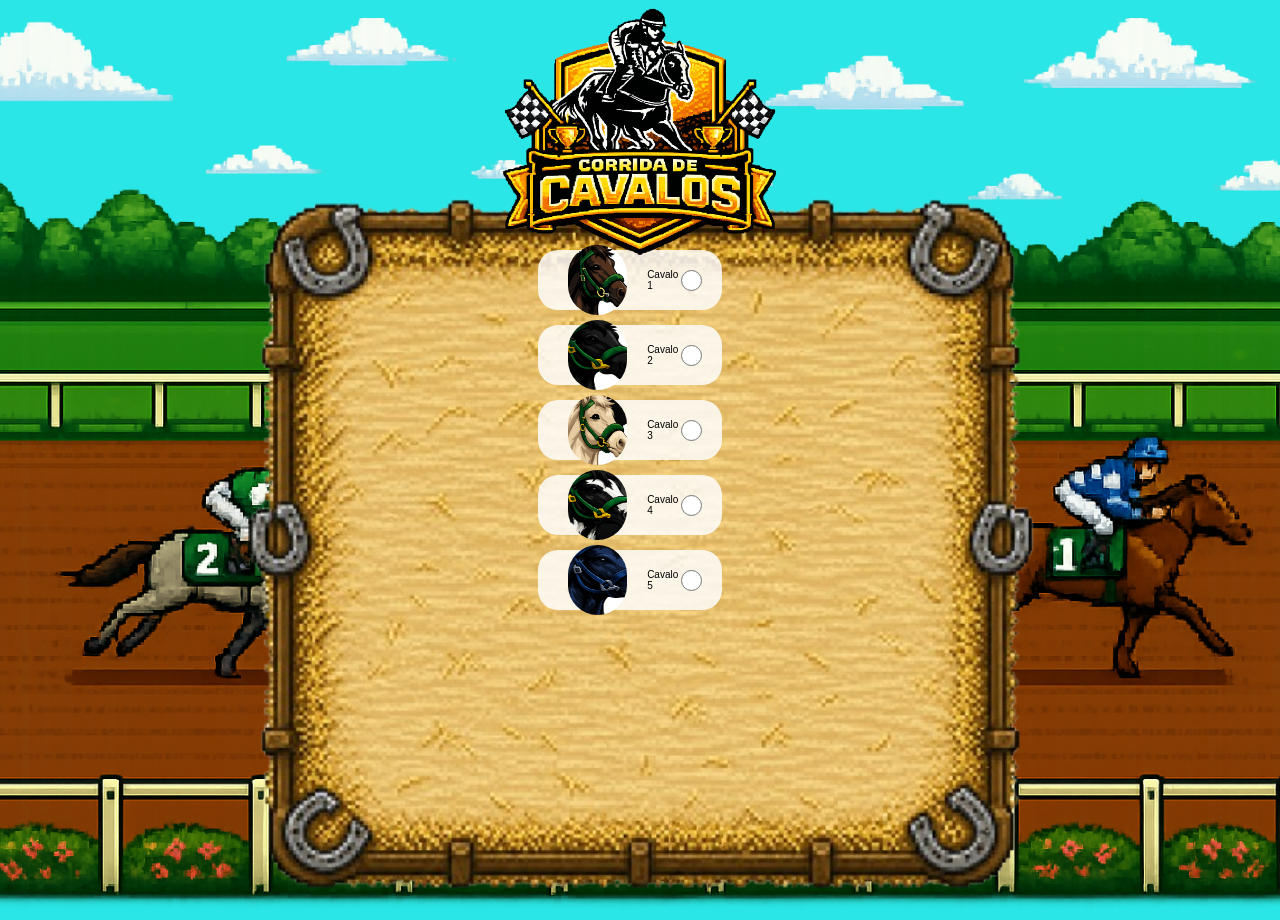
<file: index.html>
<!DOCTYPE html>
<html lang="en">

<head>
    <meta charset="UTF-8">
    <meta name="viewport" content="width=device-width, initial-scale=1.0">
    <link rel="stylesheet" href="site.css">
    <link href="https://fonts.googleapis.com/css2?family=Fredoka:wght@400;500;600&display=swap" rel="stylesheet">
    <script src="script.js"></script>
    <title>Corrida de Cavalos</title>

    <!-- Grupo 08 - 1SIS -->

</head>

<body>
    <div class="fundo">
        <div class="ficha">
            <h2>Créditos Disponíveis: <span id="spanCreditos"></span></h2>
        </div>
        <div class="titulo2"></div>
        <div class="box">
            <div id="divEscolherCavalo">
                <div id="cavalo1" class="box_menor" style="margin-top: 50px;">
                    <div class="cavalo" style="background-image: url(imagens/cavalo1.png);"></div>
                    <p>Cavalo 1</p>
                    <input type="radio" id="aposta_cavalo1" value="1" name="opcao" placeholder="R$">
                </div>

                <div id="cavalo2" class="box_menor">
                    <div class="cavalo" style="background-image: url(imagens/cavalo2.png);"></div>
                    <p>Cavalo 2</p>
                    <input type="radio" id="aposta_cavalo2" value="2" name="opcao" placeholder="R$">
                </div>

                <div id="cavalo3" class="box_menor">
                    <div class="cavalo" style="background-image: url(imagens/cavalo3.png);"></div>
                    <p>Cavalo 3</p>
                    <input type="radio" id="aposta_cavalo3" value="3" name="opcao" placeholder="R$">
                </div>

                <div id="cavalo4" class="box_menor">
                    <div class="cavalo" style="background-image: url(imagens/cavalo4.png);"></div>
                    <p>Cavalo 4</p>
                    <input type="radio" id="aposta_cavalo4" value="4" name="opcao" placeholder="R$">
                </div>

                <div id="cavalo5" class="box_menor">
                    <div class="cavalo" style="background-image: url(imagens/cavalo5.png);"></div>
                    <p>Cavalo 5</p>
                    <input type="radio" id="aposta_cavalo5" value="5" name="opcao" placeholder="R$">
                </div>
            </div>

            <input type="number" placeholder="Valor de aposta" class="valor" id="iptValorAposta">
            <button class="aposta" onclick="apostar()"></button>

            <div class="result" id="resultado">
                <div id="resultadoConteudo"></div>
            </div>
        </div>

    </div>
    </div>
</body>
<script>
    var creditosTotais = 10;
    spanCreditos.innerHTML = creditosTotais;
</script>

</html>
</file>
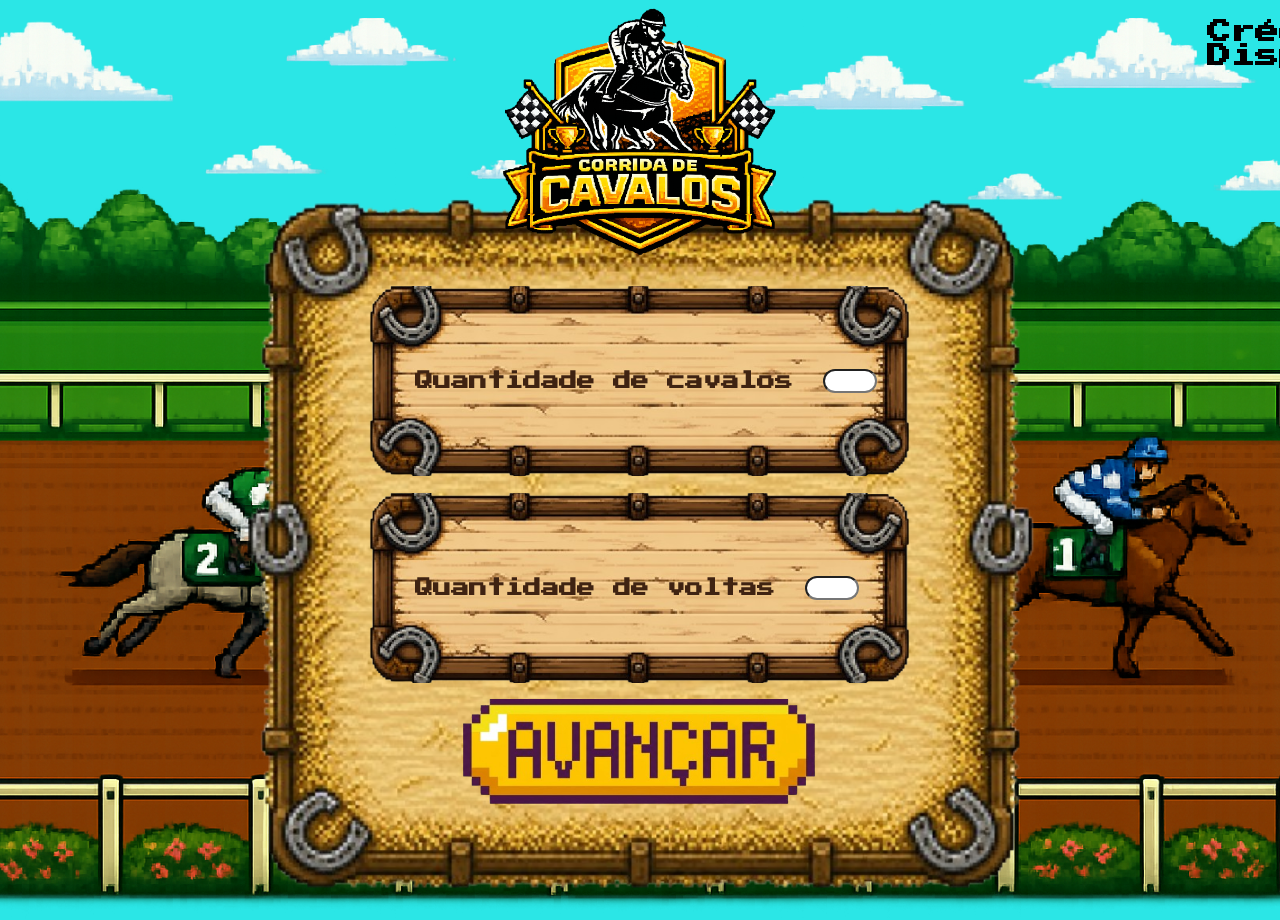
<file: index copy.html>
<!DOCTYPE html>
<html lang="en">

<head>
    <meta charset="UTF-8">
    <meta name="viewport" content="width=device-width, initial-scale=1.0">
    <link rel="stylesheet" href="site.css">
    <link href="https://fonts.googleapis.com/css2?family=Fredoka:wght@400;500;600&display=swap" rel="stylesheet">
    <link rel="preconnect" href="https://fonts.googleapis.com">
    <link rel="preconnect" href="https://fonts.gstatic.com" crossorigin>
    <link href="https://fonts.googleapis.com/css2?family=Press+Start+2P&display=swap" rel="stylesheet">
    <script src="script.js"></script>
    <title>Corrida de Cavalos</title>

    <!-- Grupo 08 - 1SIS -->

</head>

<body>
    <div class="fundo">


        <div class="ficha">
            <h2>Créditos Disponíveis:<span id="spanCreditos"></span></h2>
        </div>
        <div class="titulo2"></div>
        <div class="box">
            <div id="dados_da_corrida" class="dados_da_corrida">
                <div style="display: flex;">
                    <div class="card">
                        <p>Quantidade de cavalos</p><input type="number" id="ipt_quant_cavalos">
                    </div>
                </div>

                <div style="display: flex;">
                    <div class="card">
                        <p> Quantidade de voltas</p><input type="number" id="ipt_quant_voltas">
                    </div>
                </div>




                <button onclick="avancarProximaDiv()" class="btn-avancar"></button>

            </div>

            <div id="divEscolherCavalo" class="divEscolherCavalo" style="display: none;">
                <div id="divCadastroNome" class="box_menor">
                    <p>Insira o nome do cavalo:</p> <input type="text" id="iptNomeCavalo">
                    <button onclick="adicionarCavalo()">Adicionar</button>
                </div>
                <div id="div_cavalos">
                </div>

                <input type="number" style="display: none;" placeholder="Valor de aposta" class="valor"
                    id="iptValorAposta">
                <button class="aposta" style="display: none;" onclick="apostar()"></button>
            </div>



            <div class="result" id="resultado">
                <div id="resultadoConteudo"></div>
            </div>

            <div id="divPistaCorrida" class="divPistaCorrida" style="display: none;">
            </div>

            <div id="divPodioFinal" class="divPodioFinal" style="display: none;">
                <div id="podioCavalos" class="podio-cavalos"></div>
                <div id="historicoVoltas" class="historico-voltas"></div>
            </div>

            <div id="divApostaEReiniciar" class="divApostaEReiniciar" style="display: none;">
                <div id="resultadoMensagemAposta"></div>
                <button onclick="reiniciarJogo()" class="btn-reiniciar">Nova Corrida</button>
            </div>
        </div>


        
    </div>
</body>
<script>
    var creditosTotais = 10;
    spanCreditos.innerHTML = creditosTotais;
</script>

</html>
</file>
<file: site.css>
@import url(https://fonts.googleapis.com/css2?family=Fredoka:wght@400;500;600&display=swap);

* {
    padding: 0;
    margin: 0;
    font-family: "Press Start 2P", sans-serif;
}

body {
    z-index: -10;
    min-height: 100vh;
}

.fundo {
    background-color: rgb(43, 230, 230);
    background-image: url(imagens/plano2.png);
    background-position: center;
    background-size: cover;
    min-height: 100vh;
    width: 100%;

    filter: blur(0px);
    position: relative;

    z-index: 0;

    display: flex;
    flex-direction: column;
    justify-content: flex-start;
    align-items: center;

}

.ficha {
    display: flex;
    position: absolute;
    margin-left: 1470px;
    margin-top: 20px;
}

.titulo {
    height: 390px;
    width: 430px;
    background-image: url(imagens/logo.png);
    background-position: center;
    background-size: cover;


    margin-top: 50px;

}

.titulo2 {
    height: 270px;
    width: 350px;
    background-image: url(imagens/logo.png);
    background-position: center;
    background-size: cover;
    position: absolute;
}

.box {
    border-radius: 30px;
    background-image: url(imagens/box_grande.png);
    background-position: center;
    background-repeat: no-repeat;
    background-size: cover;
    height: 700px;
    width: 750px;
    margin-top: 180px;
    padding: 20px;
    display: flex;
    flex-direction: column;
    justify-content: flex-start;
    align-items: center;
    overflow: hidden;


}

.botao {
    height: 120px;
    width: 400px;
    background-image: url(imagens/BOTAO.png);
    background-position: center;
    background-size: cover;
    margin-top: 90px;
    font-size: 28px;
    font-family: 'Pixelify Sans', sans-serif;
    font-weight: 700;
    z-index: 20;
    transition: 0.3s;
    position: absolute;
}

.botao:hover {
    transform: scale(1.10)
}

.box_menor {
    background-color: rgba(255, 255, 255, 0.834);
    border-radius: 20px;
    height: 60px;
    width: 90%;
    max-width: 600px;
    margin-top: 15px;
    transition: 0.3s;
    display: flex;
    align-items: center;
    justify-content: space-between;
    padding: 0 20px;
    box-sizing: border-box;
}

.box_menor:hover {
    transform: scale(1.10)
}


.btn-avancar {
    background-image: url(imagens/avançar.png);
    background-position: center;
    background-size: cover;
    background-color: rgba(240, 248, 255, 0);
    border: none;
    height: 115px;
    width: 400px;
    font-size: 20px;
    font-weight: 700;
    transition: 0.3s;
    cursor: pointer;


}

.btn-avancar::hover {
    transform: scale(1.10);

}


.cavalo {
    border-radius: 100px;
    background-color: white;

    height: 70px;
    width: 70px;

    margin: 5px;
    margin-left: 10px;

    background-position: center;
    background-size: 210px 150px;
}

p {
    font-size: 10px;
    margin-left: 15px;
    font-family: "Press Start 2P", sans-serif;
}

.box_menor input {
    position: relative;
    margin: 0;
    width: 25px;
    height: 25px;
    cursor: pointer;
}

.valor {
    width: 200px;
    height: 40px;
    font-size: 20px;
    text-align: center;
    border-radius: 20px;
    margin: 15px auto;
    display: none;
}

.box_menor input:checked {
    background-color: rgb(0, 38, 255);
}

.result {
    display: none;
    font-size: 20px;
    height: 450px;
    width: 500px;
    background-color: rgba(255, 255, 255, 0.834);
    color: rgb(0, 0, 0);
    border-radius: 20px;
    margin-top: 90px;
    text-align: center;
    overflow: auto;
    scrollbar-width: none;
}

.aposta {
    width: 180px;
    height: 80px;
    margin: 10px auto;
    display: none;
    transition: 0.3s;
    border: none;
    background-color: rgba(240, 248, 255, 0);
    background-image: url(imagens/apostar.png);
    background-position: center;
    background-size: cover;
    cursor: pointer;
}

.aposta:hover {
    transform: scale(1.10);
}

.dados_da_corrida {
    display: flex;
    align-items: center;
    justify-content: space-evenly;
    flex-direction: column;
    width: 80%;
    height: 80%;
    margin-top: 70px;
}

.dados_da_corrida input {
    width: 50px;
    margin-left: 30px;
    height: 20px;
    font-size: 17px;
    border-radius: 20px;
    text-align: center;
}

.dados_da_corrida p {
    font-size: 18px;
    /*font-family: 'Pixelify Sans', sans-serif;*/
    font-weight: 700;
    color: rgb(63, 35, 18);
}

.card {
    background-image: url(imagens/cardcavalo.png);
    background-position: center;
    background-size: cover;
    padding-left: 40px;
    width: 520px;
    height: 190px;
    gap: 0px;
    align-items: center;
    display: flex;
    border-radius: 10px;

}

/* .btn-avancar:hover {
transform
} */

.divEscolherCavalo h3 {
    color: white;
}

#iptNomeCavalo {
    border: 2px solid;
    height: 40px;
    border-radius: 10px;
    padding: 0 10px;
    width: 200px;
    font-size: 16px;
}

#divEscolherCavalo.divEscolherCavalo {
    margin-top: 70px;
    padding-left: 30px;
}

#divCadastroNome button {
    width: 120px;
    height: 40px;
    border: 2px solid;
    border-radius: 20px;
    cursor: pointer;
    background-color: white;
    font-weight: bold;
    margin-left: 10px;
}

.divEscolherCavalo p {
    color: black;
    font-size: 14px;
}

#div_cavalos {
    max-height: 280px;
    overflow-y: auto;
    width: 100%;
    display: flex;
    flex-direction: column;
    align-items: center;
    gap: 10px;
}


.divPistaCorrida {
    background-color: #8B5A2B;
    border: 8px solid #5C3A21;
    border-radius: 20px;
    width: 90%;
    max-width: 680px;
    padding: 15px;
    margin-top: 50px;
    display: flex;
    flex-direction: column;
    gap: 15px;
    box-sizing: border-box;
}

.raia {
    display: flex;
    align-items: center;
    background-color: #a06d3b;
    border-bottom: 2px dashed #5C3A21;
    padding: 8px 10px;
    border-radius: 5px;
    position: relative;
    height: 60px;
}

.raia:last-child {
    border-bottom: none;
}

.nome-cavalo-raia {
    font-size: 10px;
    color: #fff;
    width: 100px;
    white-space: nowrap;
    overflow: hidden;
    text-overflow: ellipsis;
    font-weight: bold;
}

.pista-trilho {
    flex-grow: 1;
    position: relative;
    height: 100%;
}

.cavalo-correndo {
    position: absolute;
    height: 50px;
    width: auto;
    left: 0%;
    bottom: 5px;
    transition: left 5s linear;
}


.divPodioFinal {
    background-color: rgba(92, 58, 33, 0.95);
    border: 5px solid #8B5A2B;
    border-radius: 20px;
    width: 90%;
    max-width: 680px;
    padding: 20px;
    margin-top: 30px;
    box-sizing: border-box;
    overflow-y: auto;
    max-height: 480px;
    scrollbar-width: thin;
}

.btn-reiniciar {
    display: block;
    margin: 20px auto 0 auto;
    padding: 10px 20px;
    font-size: 12px;
    background-color: #FFD700;
    color: #000;
    border: 3px solid #b89700;
    border-radius: 10px;
    cursor: pointer;
    font-weight: bold;
    font-family: "Press Start 2P", sans-serif;
}

.btn-reiniciar:hover {
    transform: scale(1.05);
}

.divApostaEReiniciar {
    width: 90%;
    max-width: 680px;
    margin-top: 15px;
    display: flex;
    flex-direction: column;
    align-items: center;
    justify-content: center;
}

#resultadoMensagemAposta {
    background-color: rgba(92, 58, 33, 0.95);
    border: 5px solid #8B5A2B;
    border-radius: 20px;
    padding: 15px;
    width: 100%;
    box-sizing: border-box;
    margin-bottom: 10px;
}
</file>
